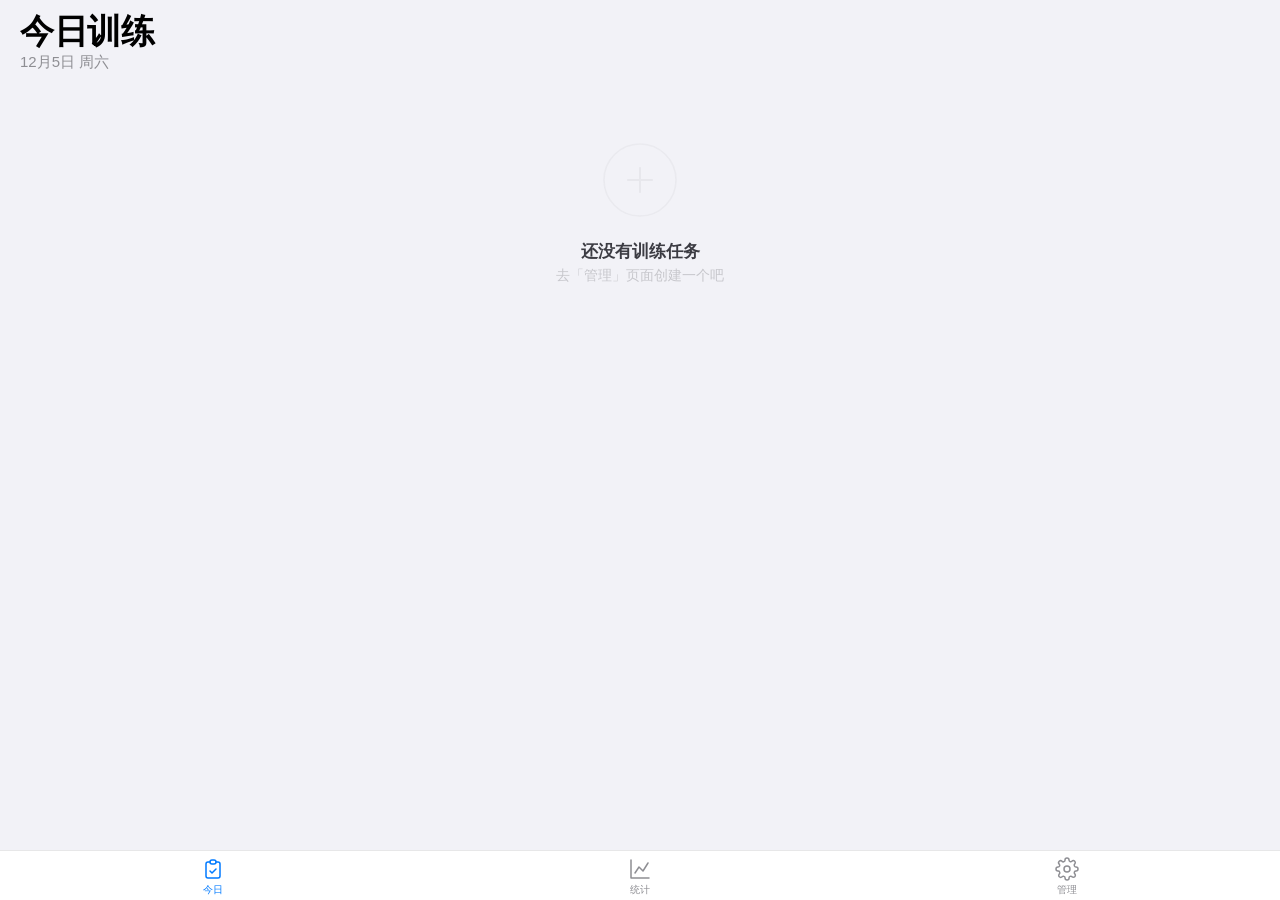
<file: tally/index.html>
<!DOCTYPE html>
<html lang="zh-CN">
<head>
  <meta charset="UTF-8">
  <meta name="viewport" content="width=device-width,initial-scale=1,maximum-scale=1,user-scalable=no,viewport-fit=cover">
  <meta name="apple-mobile-web-app-capable" content="yes">
  <meta name="apple-mobile-web-app-status-bar-style" content="default">
  <meta name="apple-mobile-web-app-title" content="Tally">
  <meta name="theme-color" content="#F2F2F7" media="(prefers-color-scheme: light)">
  <meta name="theme-color" content="#000000" media="(prefers-color-scheme: dark)">
  <title>Tally</title>
  <link rel="manifest" href="manifest.json">
  <link rel="icon" type="image/svg+xml" href="icon.svg">
  <link rel="apple-touch-icon" href="icon.svg">
  <link rel="stylesheet" href="style.css">
</head>
<body>
  <div id="app">

    <!-- ===== Today View ===== -->
    <section id="view-today" class="view active">
      <header class="view-header">
        <h1>今日训练</h1>
        <p id="today-date" class="header-sub"></p>
      </header>
      <div class="view-scroll">
        <div id="today-complete-banner" class="complete-banner" hidden>
          <svg width="18" height="18" viewBox="0 0 20 20" fill="none"><path d="M6 10.5l3 3 5.5-6" stroke="currentColor" stroke-width="2" stroke-linecap="round" stroke-linejoin="round"/></svg>
          今日目标已全部完成
        </div>
        <div id="task-list"></div>
        <div id="today-empty" class="empty-state" hidden>
          <svg class="empty-icon" viewBox="0 0 80 80" fill="none"><circle cx="40" cy="40" r="36" stroke="currentColor" stroke-width="1.5" opacity=".2"/><path d="M28 40h24M40 28v24" stroke="currentColor" stroke-width="2" stroke-linecap="round" opacity=".25"/></svg>
          <p class="empty-title">还没有训练任务</p>
          <p class="empty-sub">去「管理」页面创建一个吧</p>
        </div>
      </div>
    </section>

    <!-- ===== Insights View ===== -->
    <section id="view-insights" class="view">
      <header class="view-header">
        <h1>统计</h1>
      </header>
      <div class="view-scroll">
        <div id="period-selector" class="seg-ctrl">
          <button class="seg-btn active" data-days="30">30天</button>
          <button class="seg-btn" data-days="90">90天</button>
          <button class="seg-btn" data-days="360">360天</button>
        </div>
        <div id="charts-container"></div>
        <div id="insights-empty" class="empty-state" hidden>
          <svg class="empty-icon" viewBox="0 0 80 80" fill="none"><circle cx="40" cy="40" r="36" stroke="currentColor" stroke-width="1.5" opacity=".2"/><path d="M24 52l10-16 8 8 14-20" stroke="currentColor" stroke-width="2" stroke-linecap="round" stroke-linejoin="round" opacity=".25"/></svg>
          <p class="empty-title">暂无统计数据</p>
          <p class="empty-sub">记录训练后这里会显示趋势图</p>
        </div>
      </div>
    </section>

    <!-- ===== Manage View ===== -->
    <section id="view-manage" class="view">
      <header class="view-header">
        <h1>管理</h1>
      </header>
      <div class="view-scroll">
        <button id="add-task-btn" class="add-btn">
          <svg width="18" height="18" viewBox="0 0 20 20" fill="none"><path d="M10 4v12M4 10h12" stroke="currentColor" stroke-width="2" stroke-linecap="round"/></svg>
          添加训练任务
        </button>
        <div id="manage-list"></div>
        <div id="manage-empty" class="empty-state small" hidden>
          <p class="empty-title">还没有训练任务</p>
        </div>

        <div class="data-section">
          <h3 class="section-label">数据管理</h3>
          <button id="export-btn" class="export-btn">导出数据</button>
          <div class="data-warning">
            <p class="warn-head">⚠ 数据安全提示</p>
            <p>你的数据仅保存在本设备浏览器中。以下操作会导致数据永久丢失：</p>
            <ul>
              <li>清除浏览器 / Safari 数据</li>
              <li>卸载本应用或删除主屏幕图标</li>
              <li>使用无痕 / 隐私浏览模式</li>
            </ul>
            <p>建议定期使用「导出数据」功能备份。</p>
          </div>
        </div>
      </div>
    </section>

    <!-- ===== Tab Bar ===== -->
    <nav id="tab-bar">
      <button class="tab active" data-view="today">
        <svg class="tab-icon" viewBox="0 0 24 24" fill="none">
          <path d="M9 5H7a2 2 0 00-2 2v12a2 2 0 002 2h10a2 2 0 002-2V7a2 2 0 00-2-2h-2" stroke="currentColor" stroke-width="1.5" stroke-linecap="round"/>
          <path d="M9 5a2 2 0 012-2h2a2 2 0 012 2a2 2 0 01-2 2h-2a2 2 0 01-2-2z" stroke="currentColor" stroke-width="1.5"/>
          <path d="M9 14l2 2 4-4" stroke="currentColor" stroke-width="1.5" stroke-linecap="round" stroke-linejoin="round"/>
        </svg>
        <span>今日</span>
      </button>
      <button class="tab" data-view="insights">
        <svg class="tab-icon" viewBox="0 0 24 24" fill="none">
          <path d="M3 3v18h18" stroke="currentColor" stroke-width="1.5" stroke-linecap="round" stroke-linejoin="round"/>
          <path d="M7 16l4-6 4 4 5-8" stroke="currentColor" stroke-width="1.5" stroke-linecap="round" stroke-linejoin="round"/>
        </svg>
        <span>统计</span>
      </button>
      <button class="tab" data-view="manage">
        <svg class="tab-icon" viewBox="0 0 24 24" fill="none">
          <circle cx="12" cy="12" r="3" stroke="currentColor" stroke-width="1.5"/>
          <path d="M19.4 15a1.65 1.65 0 00.33 1.82l.06.06a2 2 0 11-2.83 2.83l-.06-.06a1.65 1.65 0 00-1.82-.33 1.65 1.65 0 00-1 1.51V21a2 2 0 01-4 0v-.09A1.65 1.65 0 009 19.4a1.65 1.65 0 00-1.82.33l-.06.06a2 2 0 11-2.83-2.83l.06-.06A1.65 1.65 0 004.68 15a1.65 1.65 0 00-1.51-1H3a2 2 0 010-4h.09A1.65 1.65 0 004.6 9a1.65 1.65 0 00-.33-1.82l-.06-.06a2 2 0 112.83-2.83l.06.06A1.65 1.65 0 009 4.68a1.65 1.65 0 001-1.51V3a2 2 0 014 0v.09a1.65 1.65 0 001 1.51 1.65 1.65 0 001.82-.33l.06-.06a2 2 0 112.83 2.83l-.06.06A1.65 1.65 0 0019.4 9a1.65 1.65 0 001.51 1H21a2 2 0 010 4h-.09a1.65 1.65 0 00-1.51 1z" stroke="currentColor" stroke-width="1.5"/>
        </svg>
        <span>管理</span>
      </button>
    </nav>

    <!-- ===== Record Modal ===== -->
    <div id="record-overlay" class="overlay" hidden></div>
    <div id="record-modal" class="sheet" hidden>
      <div class="sheet-handle"></div>
      <h2 id="record-title" class="sheet-title"></h2>
      <div class="record-display">
        <span id="record-val" class="record-num"></span>
        <span id="record-unit" class="record-unit-label"></span>
      </div>
      <div class="slider-row">
        <span id="slider-min" class="slider-bound"></span>
        <input type="range" id="record-slider" class="ios-slider">
        <span id="slider-max" class="slider-bound"></span>
      </div>
      <button id="record-confirm" class="primary-btn">确认记录</button>
    </div>

    <!-- ===== Task Form Modal ===== -->
    <div id="form-overlay" class="overlay" hidden></div>
    <div id="task-form" class="form-sheet" hidden>
      <div class="sheet-handle"></div>
      <div class="form-nav">
        <button id="form-cancel" class="nav-link">取消</button>
        <h2 id="form-title" class="sheet-title">新建训练任务</h2>
        <button id="form-save" class="nav-link accent">保存</button>
      </div>
      <div class="form-body">
        <label class="field-label">任务名称</label>
        <input type="text" id="f-name" class="field-input" placeholder="如：俯卧撑" maxlength="20" autocomplete="off">
        <label class="field-label">计数单位</label>
        <div id="unit-group" class="unit-group">
          <button class="unit-btn active" data-unit="个">个</button>
          <button class="unit-btn" data-unit="次">次</button>
          <button class="unit-btn" data-unit="秒">秒</button>
          <button class="unit-btn" data-unit="分钟">分钟</button>
        </div>
        <label class="field-label">滑杆范围</label>
        <div class="range-row">
          <input type="number" id="f-min" class="field-input small" value="1" min="0" max="99999" inputmode="numeric">
          <span class="range-sep">—</span>
          <input type="number" id="f-max" class="field-input small" value="50" min="1" max="99999" inputmode="numeric">
        </div>
        <label class="field-label">每日目标总量 <span class="hint">(可选)</span></label>
        <div class="goal-row">
          <input type="number" id="f-goal" class="field-input small" placeholder="不设" min="1" max="99999" inputmode="numeric">
          <span id="f-goal-unit" class="goal-unit">个</span>
        </div>
      </div>
      <button id="form-delete" class="delete-btn" hidden>删除此任务</button>
    </div>

    <!-- ===== Confirm Dialog ===== -->
    <div id="confirm-overlay" class="overlay darker" hidden></div>
    <div id="confirm-dialog" class="confirm" hidden>
      <div class="confirm-body">
        <h3 id="confirm-title"></h3>
        <p id="confirm-msg"></p>
      </div>
      <div class="confirm-actions">
        <button id="confirm-no" class="confirm-btn">取消</button>
        <button id="confirm-yes" class="confirm-btn danger">删除</button>
      </div>
    </div>

    <!-- ===== Fullscreen Chart ===== -->
    <div id="fs-chart" class="fs-chart" hidden>
      <div class="fs-top">
        <span id="fs-title" class="fs-title-text"></span>
        <button id="fs-close" class="fs-close">&times;</button>
      </div>
      <div class="fs-body">
        <canvas id="fs-canvas"></canvas>
      </div>
      <div id="fs-tooltip" class="fs-tooltip" hidden></div>
    </div>

    <!-- ===== Toast ===== -->
    <div id="toast" class="toast" hidden>
      <span id="toast-msg"></span>
      <button id="toast-undo" class="toast-undo" hidden>撤销</button>
    </div>

  </div>
  <script src="store.js"></script>
  <script src="app.js"></script>
</body>
</html>
</file>
<file: tally/style.css>
/* ========== Reset & Variables ========== */
*,*::before,*::after{box-sizing:border-box;margin:0;padding:0;-webkit-tap-highlight-color:transparent}

:root {
  --bg: #F2F2F7;
  --bg-card: #FFFFFF;
  --bg-card2: #F9F9FB;
  --bg-elevated: #FFFFFF;
  --text1: #000000;
  --text2: #3C3C43;
  --text3: #8E8E93;
  --text4: #C7C7CC;
  --accent: #007AFF;
  --accent-light: rgba(0,122,255,.12);
  --red: #FF3B30;
  --green: #34C759;
  --sep: rgba(60,60,67,.12);
  --card-r: 14px;
  --card-shadow: 0 1px 3px rgba(0,0,0,.06);
  --safe-top: env(safe-area-inset-top, 0px);
  --safe-bottom: env(safe-area-inset-bottom, 0px);
  color-scheme: light dark;
}

@media(prefers-color-scheme:dark){
  :root{
    --bg: #000000;
    --bg-card: #1C1C1E;
    --bg-card2: #2C2C2E;
    --bg-elevated: #2C2C2E;
    --text1: #FFFFFF;
    --text2: #EBEBF5;
    --text3: #8E8E93;
    --text4: #48484A;
    --accent: #0A84FF;
    --accent-light: rgba(10,132,255,.18);
    --red: #FF453A;
    --green: #30D158;
    --sep: rgba(84,84,88,.36);
    --card-shadow: none;
  }
}

html{
  font-family: -apple-system,BlinkMacSystemFont,"SF Pro Text","Helvetica Neue",sans-serif;
  font-size: 16px;
  background: var(--bg);
  color: var(--text1);
  -webkit-font-smoothing: antialiased;
  overscroll-behavior: none;
  height: 100%;
}
body{
  height: 100%;
  overflow: hidden;
  user-select: none;
  -webkit-user-select: none;
}
#app{
  display: flex;
  flex-direction: column;
  height: 100%;
  position: relative;
}
button{
  font: inherit;
  border: none;
  background: none;
  color: inherit;
  cursor: pointer;
  outline: none;
}
input{
  font: inherit;
  border: none;
  outline: none;
  background: none;
  color: var(--text1);
}
ul{list-style: none}

/* ========== Views ========== */
.view{
  display: none;
  flex-direction: column;
  flex: 1;
  min-height: 0;
}
.view.active{display: flex}
.view-header{
  flex-shrink: 0;
  padding: calc(var(--safe-top) + 12px) 20px 8px;
}
.view-header h1{
  font-size: 34px;
  font-weight: 800;
  letter-spacing: -.5px;
  line-height: 1.15;
}
.header-sub{
  color: var(--text3);
  font-size: 15px;
  margin-top: 2px;
}
.view-scroll{
  flex: 1;
  overflow-y: auto;
  -webkit-overflow-scrolling: touch;
  padding: 0 16px 120px;
}

/* ========== Tab Bar ========== */
#tab-bar{
  position: fixed;
  bottom: 0;
  left: 0;
  right: 0;
  display: flex;
  justify-content: space-around;
  height: calc(50px + var(--safe-bottom));
  padding-bottom: var(--safe-bottom);
  background: var(--bg-elevated);
  border-top: .5px solid var(--sep);
  backdrop-filter: saturate(180%) blur(20px);
  -webkit-backdrop-filter: saturate(180%) blur(20px);
  z-index: 50;
}
.tab{
  flex: 1;
  display: flex;
  flex-direction: column;
  align-items: center;
  justify-content: center;
  gap: 2px;
  padding: 4px 0 2px;
  color: var(--text3);
  font-size: 10px;
  font-weight: 500;
  transition: color .2s;
}
.tab.active{color: var(--accent)}
.tab-icon{width: 24px; height: 24px}

/* ========== Task Cards (Today) ========== */
.task-card{
  background: var(--bg-card);
  border-radius: var(--card-r);
  box-shadow: var(--card-shadow);
  margin-bottom: 10px;
  overflow: hidden;
  transition: box-shadow .2s;
}
.card-main{
  display: flex;
  align-items: center;
  padding: 14px 12px 14px 16px;
  gap: 10px;
  cursor: pointer;
}
.card-info{
  flex: 1;
  min-width: 0;
}
.card-name{
  font-size: 17px;
  font-weight: 600;
  white-space: nowrap;
  overflow: hidden;
  text-overflow: ellipsis;
}
.card-stats{
  font-size: 13px;
  color: var(--text3);
  margin-top: 2px;
}
.card-stats.none{font-style: italic; color: var(--text4)}
.card-progress{
  height: 4px;
  background: var(--sep);
  border-radius: 2px;
  margin-top: 6px;
  overflow: hidden;
}
.card-progress-fill{
  height: 100%;
  background: var(--accent);
  border-radius: 2px;
  transition: width .4s ease;
}
.card-progress-fill.done{background: var(--green)}
.card-pct{
  font-size: 11px;
  color: var(--accent);
  font-weight: 600;
  margin-top: 2px;
}
.card-pct.done{color: var(--green)}
.plus-btn{
  width: 42px;
  height: 42px;
  border-radius: 50%;
  background: var(--accent);
  color: #fff;
  display: flex;
  align-items: center;
  justify-content: center;
  flex-shrink: 0;
  font-size: 22px;
  font-weight: 300;
  transition: transform .15s ease, opacity .15s;
}
.plus-btn:active{transform: scale(.9); opacity: .85}

/* Card expansion */
.card-detail{
  max-height: 0;
  overflow: hidden;
  transition: max-height .35s ease;
}
.card-detail.open{max-height: 600px}
.card-detail-inner{
  padding: 0 16px 12px;
  border-top: .5px solid var(--sep);
}
.log-entry{
  position: relative;
  overflow: hidden;
}
.log-entry-content{
  display: flex;
  align-items: center;
  padding: 10px 0;
  border-bottom: .5px solid var(--sep);
  transition: transform .25s ease;
  background: var(--bg-card);
  position: relative;
  z-index: 1;
}
.log-entry:last-child .log-entry-content{border-bottom: none}
.log-idx{font-size: 14px; color: var(--text3); width: 50px}
.log-val{font-size: 15px; font-weight: 500; flex:1}
.log-time{font-size: 13px; color: var(--text4)}
.log-delete-bg{
  position: absolute;
  right: 0;
  top: 0;
  bottom: 0;
  width: 72px;
  background: var(--red);
  display: flex;
  align-items: center;
  justify-content: center;
  color: #fff;
  font-size: 14px;
  font-weight: 500;
}

/* ========== Complete Banner ========== */
.complete-banner{
  display: flex;
  align-items: center;
  justify-content: center;
  gap: 6px;
  padding: 10px;
  margin-bottom: 10px;
  background: rgba(52,199,89,.1);
  color: var(--green);
  font-size: 14px;
  font-weight: 600;
  border-radius: var(--card-r);
}

/* ========== Record Sheet ========== */
.overlay{
  position: fixed;
  inset: 0;
  background: rgba(0,0,0,.3);
  z-index: 80;
  opacity: 0;
  transition: opacity .25s;
}
.overlay.show{opacity: 1}
.overlay.darker{background: rgba(0,0,0,.45); z-index: 95}
.sheet{
  position: fixed;
  bottom: 0;
  left: 0;
  right: 0;
  background: var(--bg-elevated);
  border-radius: 16px 16px 0 0;
  padding: 10px 24px calc(var(--safe-bottom) + 20px);
  z-index: 90;
  transform: translateY(100%);
  transition: transform .35s cubic-bezier(.32,.72,0,1);
}
.sheet.show{transform: translateY(0)}
.sheet-handle{
  width: 36px;
  height: 5px;
  border-radius: 3px;
  background: var(--text4);
  margin: 0 auto 16px;
}
.sheet-title{
  font-size: 17px;
  font-weight: 600;
  text-align: center;
  margin-bottom: 20px;
}
.record-display{
  text-align: center;
  margin-bottom: 28px;
}
.record-num{
  font-size: 64px;
  font-weight: 700;
  letter-spacing: -2px;
  line-height: 1;
}
.record-unit-label{
  font-size: 20px;
  color: var(--text3);
  margin-left: 4px;
  font-weight: 500;
}
.slider-row{
  display: flex;
  align-items: center;
  gap: 12px;
  margin-bottom: 28px;
}
.slider-bound{
  font-size: 13px;
  color: var(--text4);
  min-width: 28px;
  text-align: center;
}

/* iOS-style range slider */
.ios-slider{
  -webkit-appearance: none;
  appearance: none;
  flex: 1;
  height: 6px;
  border-radius: 3px;
  outline: none;
  --fill: 50%;
  background: linear-gradient(to right, var(--accent) 0%, var(--accent) var(--fill), var(--sep) var(--fill));
}
.ios-slider::-webkit-slider-thumb{
  -webkit-appearance: none;
  width: 28px;
  height: 28px;
  border-radius: 50%;
  background: #fff;
  box-shadow: 0 .5px 4px rgba(0,0,0,.12), 0 0 1px rgba(0,0,0,.08);
  cursor: pointer;
}
.primary-btn{
  width: 100%;
  padding: 16px;
  background: var(--accent);
  color: #fff;
  font-size: 17px;
  font-weight: 600;
  border-radius: 14px;
  transition: transform .12s ease, opacity .12s;
}
.primary-btn:active{transform: scale(.97); opacity: .85}

/* ========== Task Form Sheet ========== */
.form-sheet{
  position: fixed;
  bottom: 0;
  left: 0;
  right: 0;
  top: 8vh;
  background: var(--bg-elevated);
  border-radius: 16px 16px 0 0;
  z-index: 90;
  transform: translateY(100%);
  transition: transform .4s cubic-bezier(.32,.72,0,1);
  display: flex;
  flex-direction: column;
}
.form-sheet.show{transform: translateY(0)}
.form-nav{
  display: flex;
  align-items: center;
  justify-content: space-between;
  padding: 16px 16px 10px;
  flex-shrink: 0;
}
.form-nav .sheet-title{margin: 0; flex:1; font-size: 17px}
.nav-link{
  font-size: 17px;
  color: var(--accent);
  min-width: 44px;
  padding: 4px 0;
}
.nav-link.accent{font-weight: 600}
.form-body{
  flex: 1;
  overflow-y: auto;
  padding: 8px 20px 24px;
}
.field-label{
  display: block;
  font-size: 13px;
  font-weight: 600;
  color: var(--text3);
  text-transform: uppercase;
  letter-spacing: .3px;
  margin: 20px 0 8px;
}
.field-label:first-child{margin-top: 8px}
.field-input{
  display: block;
  width: 100%;
  padding: 12px 14px;
  background: var(--bg);
  border-radius: 10px;
  font-size: 17px;
  color: var(--text1);
}
.field-input::placeholder{color: var(--text4)}
.field-input.small{width: 100px; text-align: center}
.range-row, .goal-row{
  display: flex;
  align-items: center;
  gap: 10px;
}
.range-sep{color: var(--text4); font-size: 18px}
.goal-unit{color: var(--text3); font-size: 15px}
.hint{font-weight: 400; color: var(--text4); text-transform: none; letter-spacing: 0}
.unit-group{
  display: flex;
  gap: 8px;
}
.unit-btn{
  padding: 8px 16px;
  border-radius: 10px;
  background: var(--bg);
  font-size: 15px;
  font-weight: 500;
  color: var(--text2);
  transition: background .15s, color .15s;
}
.unit-btn.active{
  background: var(--accent);
  color: #fff;
}
.delete-btn{
  width: calc(100% - 40px);
  margin: 16px 20px calc(var(--safe-bottom) + 20px);
  padding: 14px;
  font-size: 17px;
  font-weight: 500;
  color: var(--red);
  text-align: center;
  border-radius: 14px;
  background: var(--bg);
}

/* ========== Confirm Dialog ========== */
.confirm{
  position: fixed;
  top: 50%;
  left: 50%;
  transform: translate(-50%,-50%) scale(.9);
  width: 270px;
  background: var(--bg-elevated);
  border-radius: 14px;
  z-index: 100;
  overflow: hidden;
  opacity: 0;
  transition: transform .2s ease, opacity .2s;
}
.confirm.show{transform: translate(-50%,-50%) scale(1); opacity: 1}
.confirm-body{padding: 20px 16px 16px; text-align: center}
.confirm-body h3{font-size: 17px; font-weight: 600; margin-bottom: 6px}
.confirm-body p{font-size: 13px; color: var(--text3); line-height: 1.4}
.confirm-actions{
  display: flex;
  border-top: .5px solid var(--sep);
}
.confirm-btn{
  flex: 1;
  padding: 12px;
  font-size: 17px;
  font-weight: 400;
  color: var(--accent);
  text-align: center;
}
.confirm-btn + .confirm-btn{border-left: .5px solid var(--sep)}
.confirm-btn.danger{color: var(--red); font-weight: 600}

/* ========== Toast ========== */
.toast{
  position: fixed;
  bottom: calc(60px + var(--safe-bottom));
  left: 50%;
  transform: translateX(-50%) translateY(20px);
  background: var(--text1);
  color: var(--bg);
  padding: 12px 20px;
  border-radius: 100px;
  font-size: 14px;
  font-weight: 500;
  display: flex;
  align-items: center;
  gap: 12px;
  z-index: 110;
  opacity: 0;
  transition: opacity .25s, transform .25s;
  white-space: nowrap;
  max-width: 90vw;
}
.toast.show{opacity: 1; transform: translateX(-50%) translateY(0)}
.toast-undo{
  color: var(--accent);
  font-weight: 600;
  font-size: 14px;
  padding: 2px 4px;
}

/* ========== Segmented Control ========== */
.seg-ctrl{
  display: flex;
  background: var(--sep);
  border-radius: 9px;
  padding: 2px;
  margin-bottom: 16px;
}
.seg-btn{
  flex: 1;
  padding: 7px 0;
  font-size: 13px;
  font-weight: 600;
  border-radius: 7px;
  text-align: center;
  color: var(--text2);
  transition: background .2s, color .2s, box-shadow .2s;
}
.seg-btn.active{
  background: var(--bg-card);
  box-shadow: 0 1px 3px rgba(0,0,0,.08);
  color: var(--text1);
}

/* ========== Charts ========== */
.chart-card{
  background: var(--bg-card);
  border-radius: var(--card-r);
  box-shadow: var(--card-shadow);
  margin-bottom: 12px;
  padding: 14px 14px 10px;
  cursor: pointer;
  transition: transform .12s;
}
.chart-card:active{transform: scale(.98)}
.chart-title{
  font-size: 15px;
  font-weight: 600;
  margin-bottom: 10px;
}
.chart-canvas{
  width: 100%;
  height: 120px;
  display: block;
}

/* Fullscreen chart */
.fs-chart{
  position: fixed;
  inset: 0;
  z-index: 120;
  background: var(--bg);
  display: flex;
  flex-direction: column;
}
.fs-top{
  display: flex;
  align-items: center;
  justify-content: space-between;
  padding: calc(var(--safe-top) + 8px) 16px 8px;
  flex-shrink: 0;
}
.fs-title-text{font-size: 17px; font-weight: 600}
.fs-close{
  width: 30px;
  height: 30px;
  border-radius: 50%;
  background: var(--sep);
  display: flex;
  align-items: center;
  justify-content: center;
  font-size: 18px;
  color: var(--text2);
}
.fs-body{flex: 1; padding: 8px 16px 16px; min-height: 0}
.fs-body canvas{width: 100%; height: 100%; display: block}
.fs-tooltip{
  position: fixed;
  background: var(--text1);
  color: var(--bg);
  padding: 6px 12px;
  border-radius: 8px;
  font-size: 13px;
  font-weight: 500;
  pointer-events: none;
  z-index: 130;
  white-space: nowrap;
}

@media (orientation: landscape){
  .fs-top{padding-top: 8px}
}

/* ========== Manage View ========== */
.add-btn{
  width: 100%;
  padding: 14px;
  margin-bottom: 12px;
  background: var(--accent-light);
  color: var(--accent);
  font-size: 16px;
  font-weight: 600;
  border-radius: var(--card-r);
  display: flex;
  align-items: center;
  justify-content: center;
  gap: 6px;
  transition: transform .12s;
}
.add-btn:active{transform: scale(.97)}
.manage-item{
  display: flex;
  align-items: center;
  background: var(--bg-card);
  border-radius: var(--card-r);
  margin-bottom: 8px;
  padding: 14px 8px 14px 16px;
  box-shadow: var(--card-shadow);
  transition: transform .15s, box-shadow .15s;
  cursor: pointer;
}
.manage-item.dragging{
  transform: scale(1.03);
  box-shadow: 0 8px 24px rgba(0,0,0,.15);
  z-index: 10;
  opacity: .92;
}
.manage-info{flex:1; min-width: 0}
.manage-name{font-size: 16px; font-weight: 600}
.manage-meta{font-size: 13px; color: var(--text3); margin-top: 2px}
.drag-handle{
  padding: 8px 10px;
  color: var(--text4);
  touch-action: none;
  cursor: grab;
}
.drag-handle svg{display: block}

/* ========== Data Section ========== */
.data-section{
  margin-top: 32px;
  padding-top: 20px;
  border-top: .5px solid var(--sep);
}
.section-label{
  font-size: 13px;
  font-weight: 600;
  color: var(--text3);
  text-transform: uppercase;
  letter-spacing: .3px;
  margin-bottom: 12px;
}
.export-btn{
  width: 100%;
  padding: 14px;
  background: var(--bg-card);
  border-radius: var(--card-r);
  box-shadow: var(--card-shadow);
  font-size: 16px;
  font-weight: 500;
  color: var(--accent);
  text-align: center;
  transition: transform .12s;
}
.export-btn:active{transform: scale(.97)}
.data-warning{
  margin-top: 16px;
  padding: 14px;
  background: var(--bg-card);
  border-radius: var(--card-r);
  font-size: 13px;
  color: var(--text3);
  line-height: 1.6;
}
.warn-head{
  font-weight: 600;
  color: var(--text2);
  margin-bottom: 6px;
  font-size: 14px;
}
.data-warning ul{padding-left: 16px; list-style: disc; margin: 6px 0}

/* ========== Empty States ========== */
.empty-state{
  text-align: center;
  padding: 60px 20px 40px;
  color: var(--text3);
}
.empty-state.small{padding: 30px 20px}
.empty-icon{
  width: 80px;
  height: 80px;
  margin: 0 auto 16px;
  color: var(--text4);
}
.empty-title{font-size: 17px; font-weight: 600; color: var(--text2); margin-bottom: 4px}
.empty-sub{font-size: 14px; color: var(--text4)}

/* ========== Utilities ========== */
[hidden]{display: none !important}
</file>
